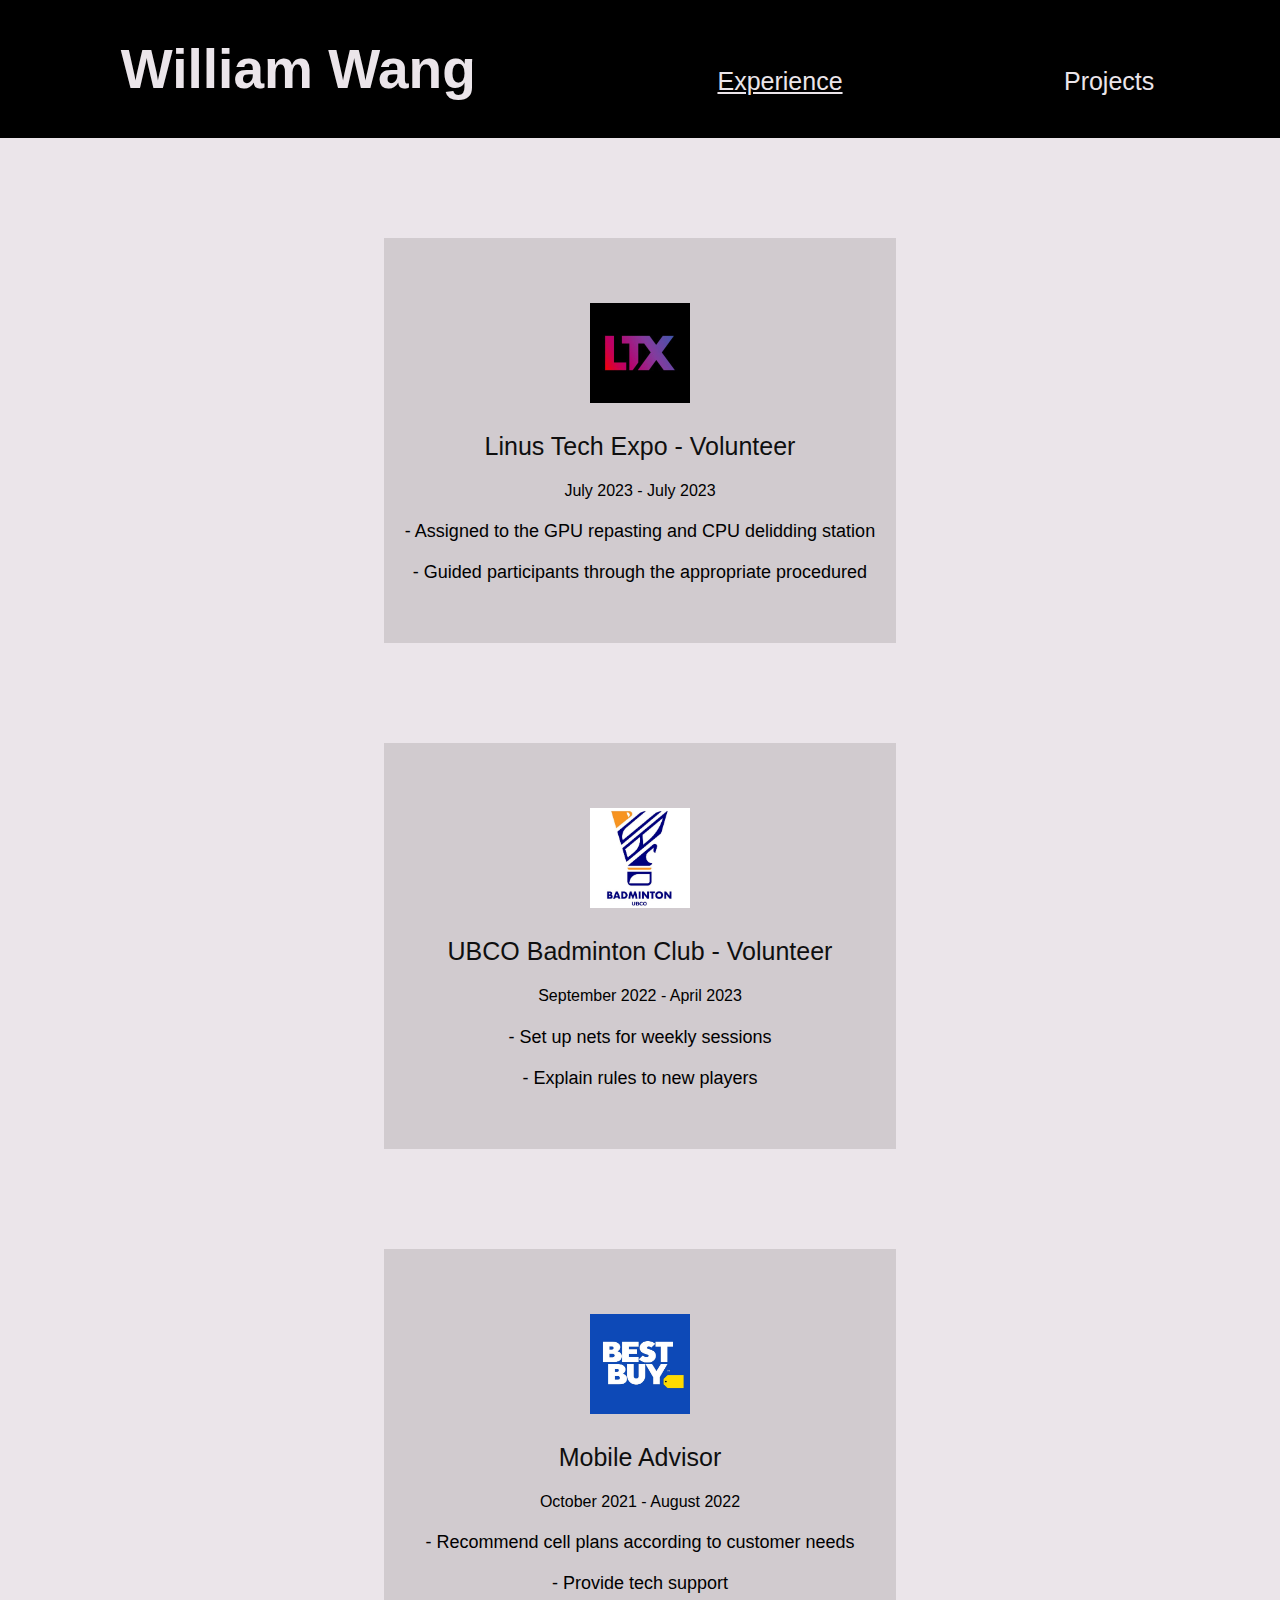
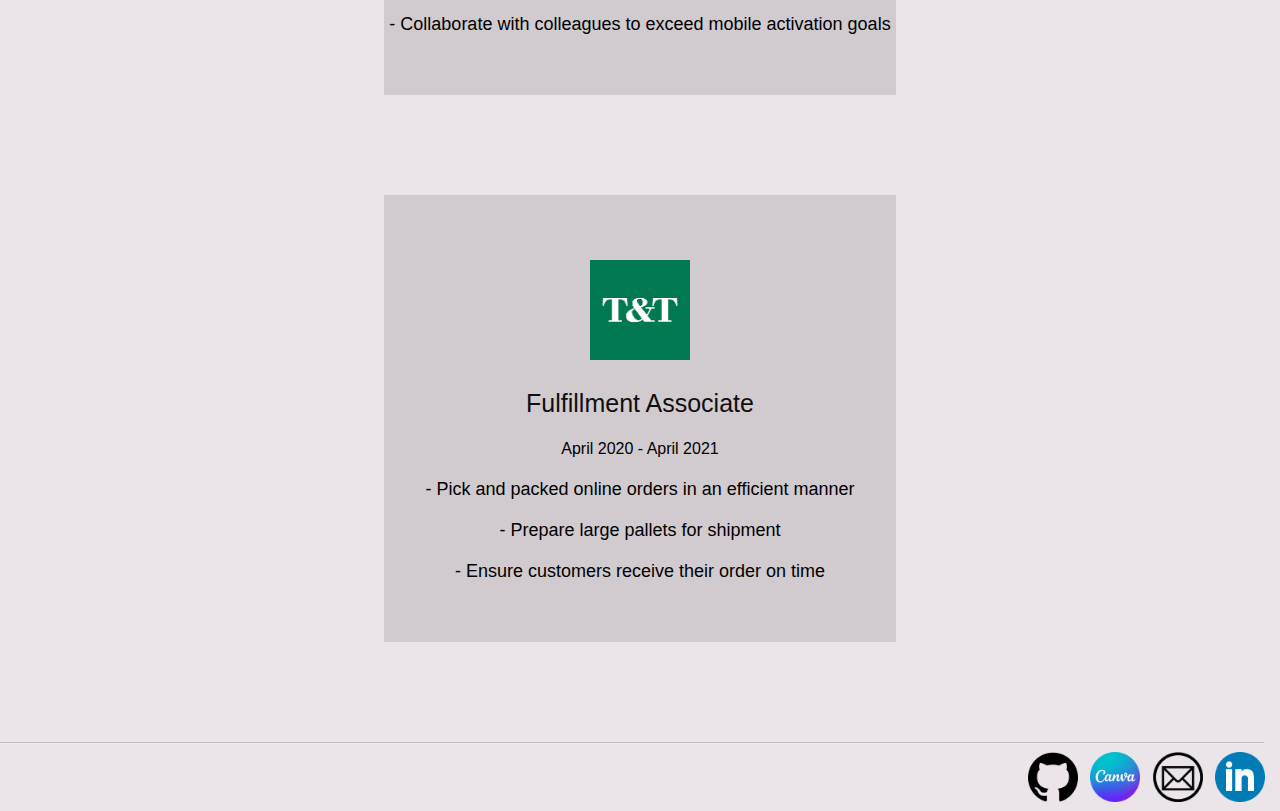
<file: index.html>
<!DOCTYPE html>
<html>
    <head>
        <title>Experience</title>
        <link rel="stylesheet" href="app.css">
        <meta http-equiv='cache-control' content='no-cache'> 
        <meta http-equiv='expires' content='0'> 
        <meta http-equiv='pragma' content='no-cache'>
    </head>
    <body>
        <header>
            <ul>
                <li><h1>William Wang</h1></li>
                <li><a href="index.html"><u>Experience</u></a></li>
                <li><a href="projects.html">Projects</a></li>
            </ul>
        </header>
            <div class="center">
                <img src="images/LTX logo.jpg" alt="LTX">
                <h3>Linus Tech Expo - Volunteer</h3>
                <h4>July 2023 - July 2023</h4>
                <p>- Assigned to the GPU repasting and CPU delidding station</p>
                <p>- Guided participants through the appropriate procedured</p>
            </div>
            <div class="center">
                <img src="images/baddy club logo.png" alt="LTX">
                <h3>UBCO Badminton Club - Volunteer</h3>
                <h4>September 2022 - April 2023</h4>
                <p>- Set up nets for weekly sessions</p>
                <p>- Explain rules to new players</p>
            </div>
            <div class="center">
                <img src="images/bestbuy logo.jpg" alt="bestbuy">
                <h3>Mobile Advisor</h3>
                <h4>October 2021 - August 2022</h4>
                <p>- Recommend cell plans according to customer needs</p>
                <p>- Provide tech support</p>
                <p>- Collaborate with colleagues to exceed mobile activation goals</p>
            </div>
            <div class="center">
                <img src="images/tnt logo.png" alt="TNT Supermarket">
                <h3>Fulfillment Associate</h3>
                <h4>April 2020 - April 2021</h4>
                <p>- Pick and packed online orders in an efficient manner</p>
                <p>- Prepare large pallets for shipment</p>
                <p>- Ensure customers receive their order on time</p>
            </div>
        
        <footer><hr/>
            <a href="https://github.com/wycg22"><img src="images/github logo.png" alt="github"></a>
            <a href="https://www.canva.com/design/DADor87QHIQ/_JejTrYMCWGo231aLeBTlQ/edit?utm_content=DADor87QHIQ&utm_campaign=designshare&utm_medium=link2&utm_source=sharebutton"><img src="images/Canva logo.png" alt="Creative Resume"></a>
            <a href="mailto:wycg22@gmail.com"><img src="images/emailLogo.png" alt="email"></a>
            <a href="https://www.linkedin.com/in/william-wang-6a4500279"><img src="images/linkedIn logo.png" alt="Linked In"></a>
        </footer>

    </body>
</html>
</file>
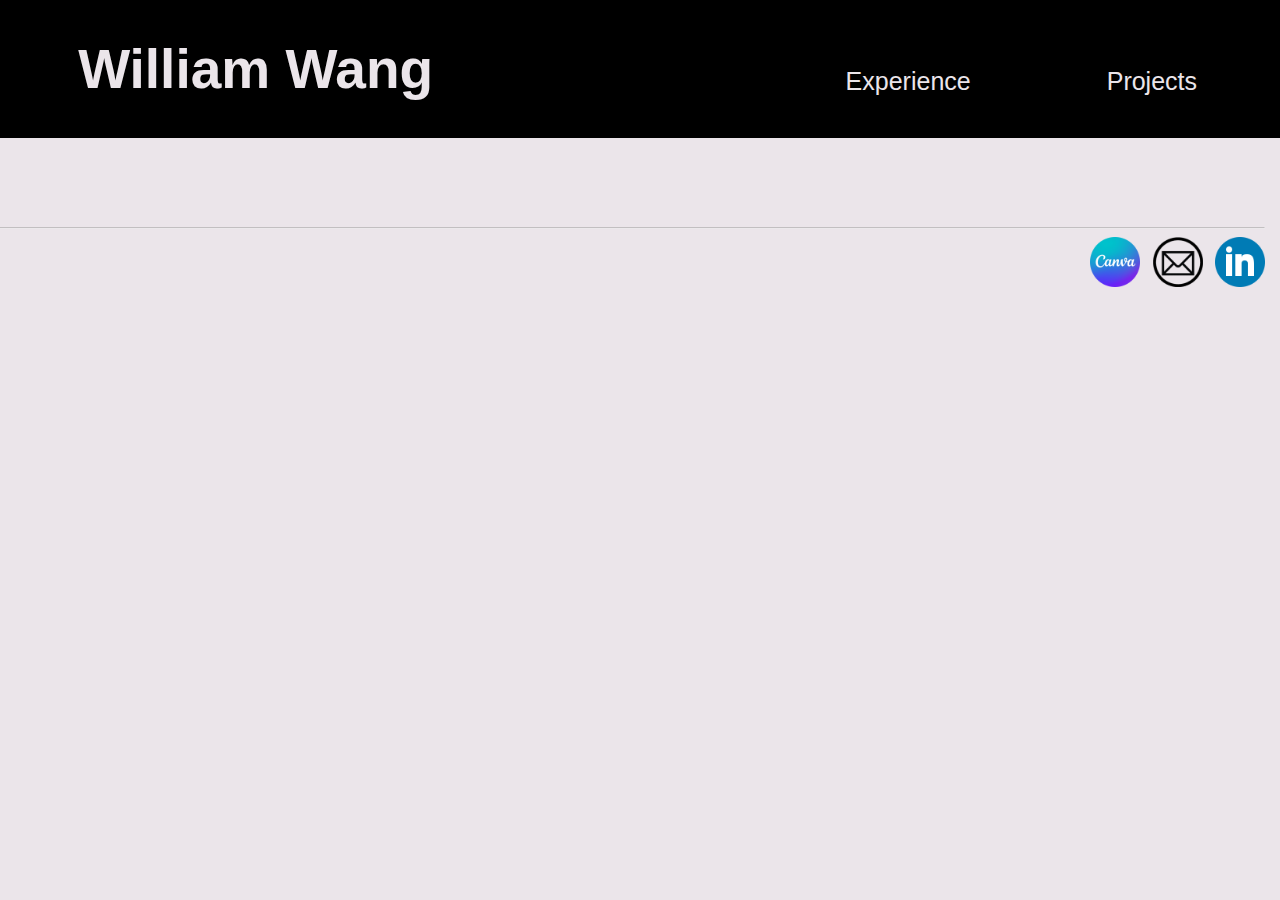
<file: experience.html>
<!DOCTYPE html>
<html>
    <head>
        <title>William's Personal Website</title>
        <link rel="stylesheet" href="app.css">
        <meta http-equiv='cache-control' content='no-cache'> 
        <meta http-equiv='expires' content='0'> 
        <meta http-equiv='pragma' content='no-cache'>
    </head>
    <body>
        <header>
            <ul>
                <li><h1>William Wang</h1></li>
                <li><a href="index.html"><u></u></a></li>
                <li><a href="experience.html">Experience</a></li>
                <li><a href="projects.html">Projects</a></li>
            </ul>
        </header>
       <h2></h2> 

        
        <footer><hr/>
            <a href="https://www.canva.com/design/DADor87QHIQ/_JejTrYMCWGo231aLeBTlQ/edit?utm_content=DADor87QHIQ&utm_campaign=designshare&utm_medium=link2&utm_source=sharebutton"><img src="images/Canva logo.png" alt="Creative Resume"></a>
            <a href="mailto:wycg22@gmail.com"><img src="images/emailLogo.png" alt="email"></a>
            <a href="https://www.linkedin.com/in/william-wang-6a4500279"><img src="images/linkedIn logo.png" alt="Linked In"></a>
        </footer>

    </body>
</html>
</file>
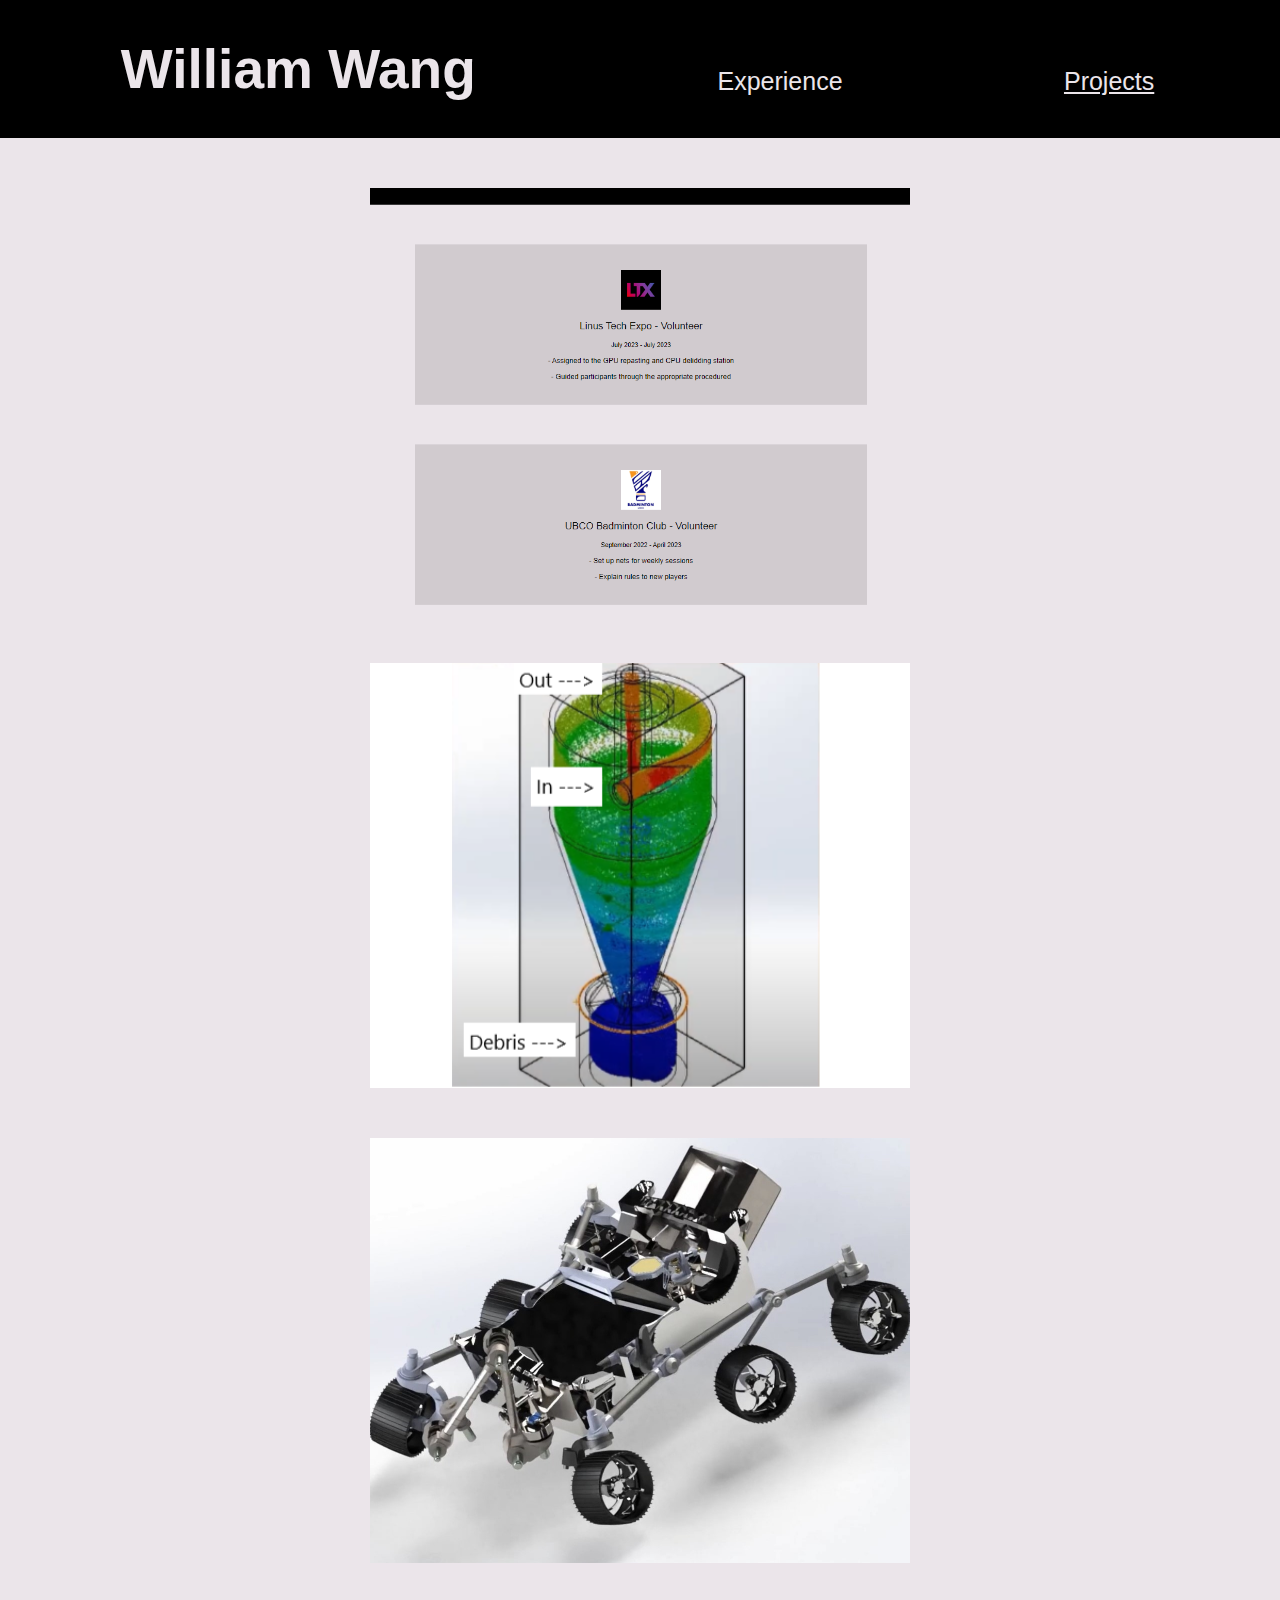
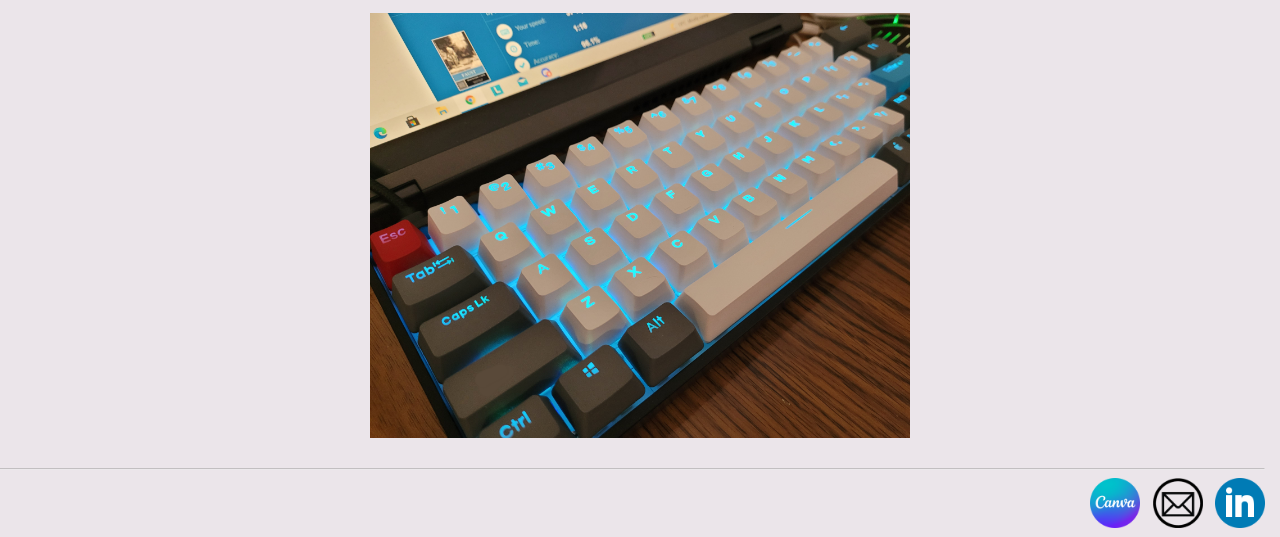
<file: projects.html>
<!DOCTYPE html>
<html>
    <head>
        <title>Projects</title>
        <link rel="stylesheet" href="app.css">
        <meta http-equiv='cache-control' content='no-cache'> 
        <meta http-equiv='expires' content='0'> 
        <meta http-equiv='pragma' content='no-cache'>
    </head>
    <body>
        <header>
            <ul>
                <li><h1>William Wang</h1></li>
                <li><a href="index.html">Experience</a></li>
                <li><a href="projects.html"><u>Projects</u></a></li>
            </ul>
        </header>
        <div class="img__website">
            <u><h5>Portfolio Website</h5></u>
            <p class="img__description">
                <b>PROJECT TYPE: PERSONAL</b> <br/><br/>
                As a way learn CSS and HTML, I decided to created my own website dedicated to showcasing my past experiences and projects. 
                Although I am not certain what else I will put here, I will continue to update this website as I accomplish more.
            </p>
        </div>
        
        <div class="img__filter">
            <u><h5>Hydrocyclone</h5></u>
            <p class="img__description">
                <b>PROJECT TYPE: SCHOOL</b> <br/><br/>
                In a group of 5, we were tasked to design a device that would increase accessibility to clean water and find the monetary 
                and non-monetary costs associated with it. The hydrocyclone we designed filters out large particles when contaminated water is pumped through it. 
                Particles with higher density will remain in the bottom of the device and cleaner water will escape from the top. Water that comes out need to be put through a water filter 
                before consumption but the device can increase the lifespan of water filters.
            </p>
        </div>
        <div class="img__rover">
            <u><h5>Mars Perseverance Rover</h5></u>
            <p class="img__description">
                <b>PROJECT TYPE: SCHOOL</b> <br/><br/>
                In a group of 6, we made a replica of the Mars Perseverance Rover for our first-year SolidWorks project. 
                I was responsible for the hazard avoidance cameras and the power source. To see all the 
                movable parts and a brief explanation of each part, click <u><a href="https://youtu.be/-NP89RP43i8?si=kg2kdXV_vH5KBM4_">here</a></u>. 
            </p>
        </div>
        <div class="img__custom">
            <u><h5>Keyboard</h5></u>
            <p class="img__description">
                <b>PROJECT TYPE: PERSONAL</b> <br/><br/>
                As a part of my setup, I built my own keyboard by purchasing individual parts/components. The keyboard is the main tool of any 
                programmer, so I thought it would be a good idea to build my own so it would have my desired feel, look, and sound.
            </p>
        </div>
        <footer><hr/>
            <a href="https://www.canva.com/design/DADor87QHIQ/_JejTrYMCWGo231aLeBTlQ/edit?utm_content=DADor87QHIQ&utm_campaign=designshare&utm_medium=link2&utm_source=sharebutton"><img src="images/Canva logo.png" alt="Creative Resume"></a>
            <a href="mailto:wycg22@gmail.com"><img src="images/emailLogo.png" alt="email"></a>
            <a href="https://www.linkedin.com/in/william-wang-6a4500279"><img src="images/linkedIn logo.png" alt="Linked In"></a>
        </footer>

    </body>
</html>
</file>
<file: app.css>
header {
    color: rgb(235, 229, 234);
    background-color: black;
}
body {
    font-family: Arial, Helvetica, sans-serif;
    background-color: rgb(235, 229, 234);
    margin: 0;
    padding: 0;
    border: 0cap;
}
h1 {
    font-size: 55px;
    opacity: 1;
}
h2{
    font-size: 42px;
    font-weight: normal;
    text-align: center;
    padding: 10px;
}
h3 {
    font-size: 25px;
    font-weight: normal;
    color: rgb(15, 15, 15);
    text-align: center;
    margin: auto;
}
h4 {
    font-weight: lighter;
}
.center{
    margin: 100px auto;
    background-color: rgb(209, 203, 207);
    width: 40% ;
    padding: 40px 0px;
    text-align: center;
}
.center img{
    width: 100px;
    height: 100px;
    margin: 25px;
}
.img__rover {
    background-image: url(images/rover.jpg);
    background-size: cover;
    margin: 50px auto;
    height: 425px;
    width: 540px;
    text-align: center;
  }
.img__website {
    background-image: url(images/webpage.png);
    background-size: cover;
    margin: 50px auto;
    height: 425px;
    width: 540px;
    text-align: center;
}
.img__custom {
    background-image: url(images/keyboard.jpg);
    background-size: cover;
    margin: 30px auto;
    height: 425px;
    width: 540px;
    text-align: center;
}
.img__filter {
    background-image: url(images/Filter.png);
    background-size: cover;
    margin: 30px auto;
    height: 425px;
    width: 540px;
    text-align: center;
}
h5{
    font-size: 25px;
    font-weight: normal;
    color: white;
    visibility: hidden;
    opacity: 0;
    transition: opacity .5s, visibility .5s;
    padding: 70px 30px 10px;
}
.img__description {
    font-size: 18;
    color: white;
    visibility: hidden;
    opacity: 0;
    transition: opacity .5s, visibility .5s;
    height: 71%;
    width: 89%;
    margin-top: -41px;
    padding: 10px 30px;
    line-height: 1.5;
  }
div u{
    color: white;
  }
div:hover .img__description {
    visibility: visible;
    opacity: 1;
  }
div:hover h5 {
    visibility: visible;
    opacity: 1;
}
.img__rover:hover {
    background-image: url(images/dimmedrover.jpg);
}
.img__website:hover {
    background-image: url(images/dimmedwebpage.png);
}
.img__custom:hover {
    background-image: url(images/dimmedkeyboard.jpg);
}
.img__filter:hover{
    background-image: url(images/dimmedFilter.png);
}
.center p{
    font-size: 18px;
    margin: 10px auto 20px;
}
button {
    background-color: rgb(235, 229, 234);
    border: none;
}
hr {
    opacity: 0.5;
}
ul {
    margin: 0;
    padding: 0;
    list-style-type: none;
    display: flex;
}
li{
    margin: auto;
}
li:first-child{
   text-align: left;
}
li:not(:first-child){
    font-size: 25px;
    width: 100px;
    text-align: center;
    margin-top: 67px;
}
a{
    text-decoration: none;
    color: rgb(235, 229, 234);
    border-radius: 10px;
    
}
a:hover{
    font-size: larger;
    opacity: 75%;
}

footer{
    margin: auto 30px 5px -15px;
    text-align: right;
    width: 100%;
}
footer img{
    width: 50px;
    margin-left: 8px;
}
</file>
